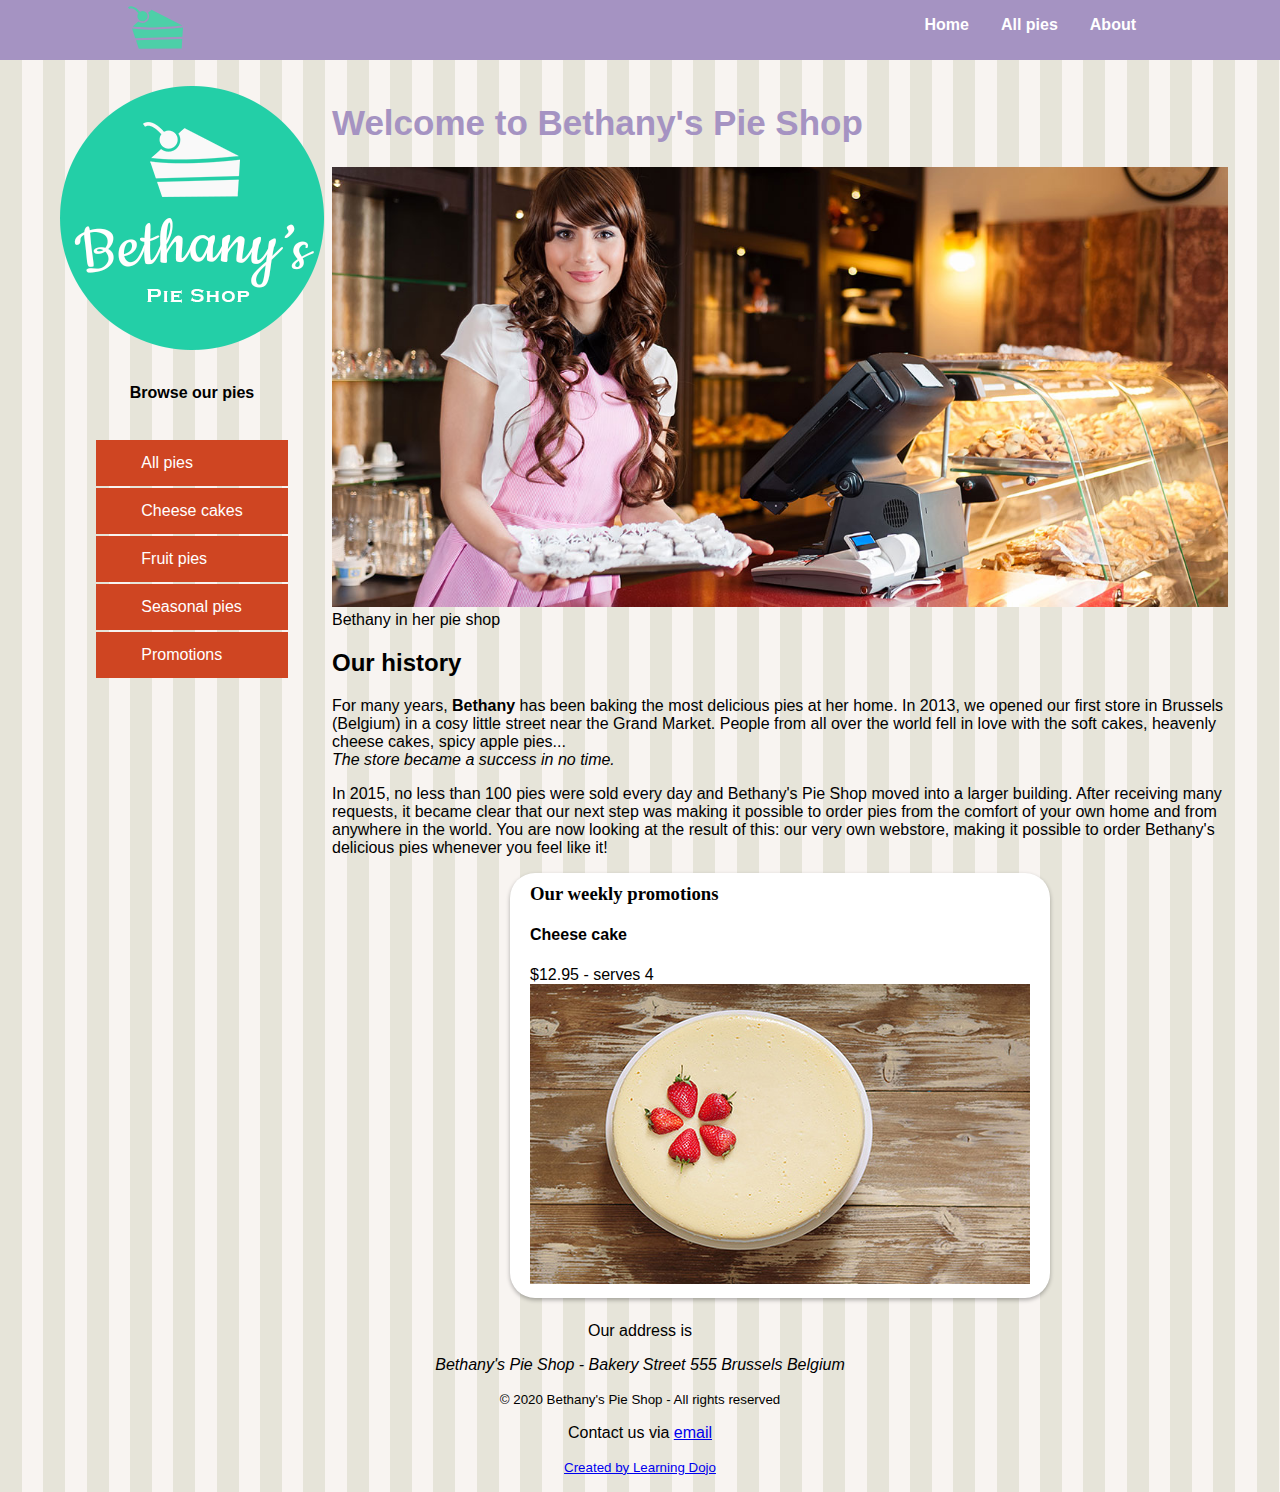
<file: index.html>
<!DOCTYPE html>
<html>

<head>
    <meta charset="utf-8">
    <title>Welcome to Bethany's Pie Shop!</title>
    <meta name="author" content="Bethany's Pie Shop">
    <meta name="description" content="Store front for Bethany's Pie Shop">
    <meta name="viewport" content="width=device-width, initial-scale=1">
    <link rel="icon" type="image/png" href="favicon.png">
    <link rel="stylesheet" type="text/css" href="css/styles.css">
</head>

<body>
    <header id="mainheader">
        <nav>
            <ul>
                <li><img src="images/cake.svg" height="55" /></li>
                <li><a href="index.html">Home</a></li>
                <li><a href="pages/pieoverview.html">All pies</a></li>
                <li><a href="pages/about.html">About</a></li>
            </ul>
        </nav>
    </header>
    <div class="mainContent">
        <aside class="leftmenu">
            <a href="index.html"><img src="images/bethanylogo.png"/></a>
            <header>
                <h4 style="text-align: center;">Browse our pies</h4>
            </header>
            <ul>
                <a href="pages/pieoverview.html"><li>All pies</li></a>
                <a href="pages/cheesecakes.html"><li>Cheese cakes</li></a>
                <a href="pages/fruitpies.html"><li>Fruit pies</li></a>
                <a href="pages/seasonalpies.html"><li>Seasonal pies</li></a>
                <a href="#promos"><li>Promotions</li></a>
            </ul>
        </aside>
        <main class="main">
            <article>
                <header>
                    <h1 class="pageTitle">Welcome to Bethany's Pie Shop</h1>
                </header>
                <img src="images/bethany-fullsize.jpg" width="100%" alt="Bethany in her pie shop" />
                <figcaption class="centerImage">Bethany in her pie shop</figcaption>
                <h2>Our history</h2>
                <p>For many years, <b>Bethany</b> has been baking the most delicious pies at her home. In 2013, we opened our first store in Brussels (Belgium) in a cosy little street near the Grand Market. People from all over the world fell in love with the soft cakes, heavenly cheese cakes, spicy apple pies...<i><br>The store became a success in no time.</i></p>
                <p>In 2015, no less than 100 pies were sold every day and Bethany's Pie Shop moved into a larger building. After receiving many requests, it became clear that our next step was making it possible to order pies from the comfort of your own home and from anywhere in the world. You are now looking at the result of this: our very own webstore, making it possible to order Bethany's delicious pies whenever you feel like it!</p>
            </article>

            <section id="promos">
                <h3 style="font-family:verdana;">Our weekly promotions</h3>
                <h4>Cheese cake</h4>
                $12.95 - serves 4<br>
                <img src="images/products/cheesecakesmall.jpg" alt="Cheese cak with strawberry" />
            </section>
        </main>

    </div>

    <footer>
        <p>Our address is </p>
        <address>Bethany's Pie Shop - Bakery Street 555 Brussels Belgium</address>
        <p><small>&copy; 2020 Bethany's Pie Shop - All rights reserved</small></p>
        <p>Contact us via <a href="mailto:info@bethanyspieshop.com">email</a></p>
        <p><small><a href="https://www.learningdojo.net">Created by Learning Dojo</a></small></p>
    </footer>

</body>

</html>
</file>
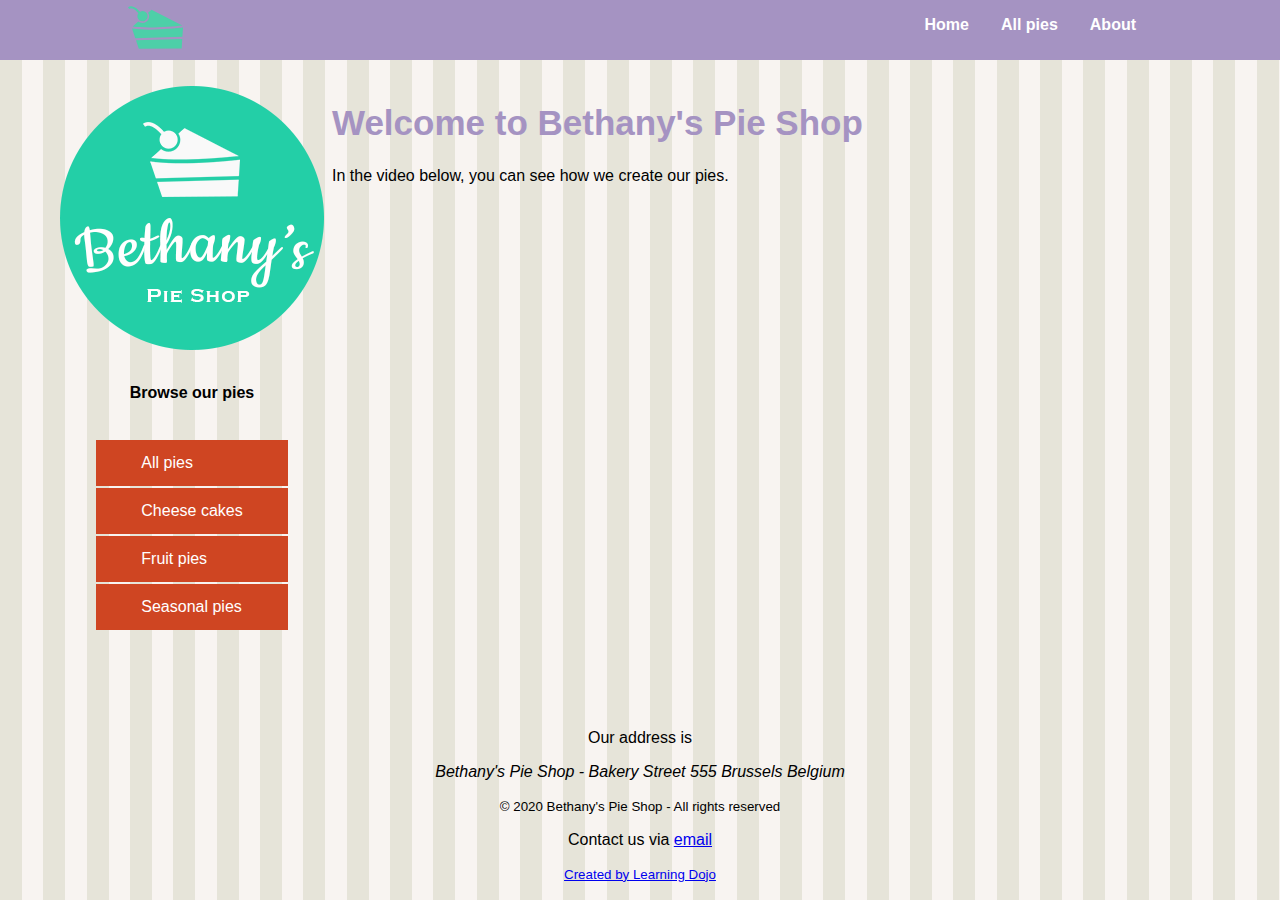
<file: pages/about.html>
<!DOCTYPE html>
<html>

<head>
    <meta charset="utf-8">
    <title>Welcome to Bethany's Pie Shop!</title>
    <meta name="author" content="Bethany's Pie Shop">
    <meta name="description" content="Store front for Bethany's Pie Shop">
    <meta name="viewport" content="width=device-width, initial-scale=1">
    <link rel="icon" type="image/png" href="favicon.png">
    <link rel="stylesheet" type="text/css" href="../css/styles.css">
</head>

<body>
    <header id="mainheader">
        <nav>
            <ul>
                <li><img src="../images/cake.svg" height="55" /></li>
                <li><a href="../index.html">Home</a></li>
                <li><a href="pieoverview.html">All pies</a></li>
                <li><a href="about.html">About</a></li>
            </ul>
        </nav>
    </header>
    <div class="mainContent">
        <aside class="leftmenu">
            <a href="index.html"><img src="../images/bethanylogo.png" /></a>

            <header>
                <h4 style="text-align: center;">Browse our pies</h4>
            </header>
            <ul>
                <a href="pieoverview.html"><li>All pies</li></a>
                <a href="cheesecakes.html"><li>Cheese cakes</li></a>
                <a href="fruitpies.html"><li>Fruit pies</li></a>
                <a href="seasonalpies.html"><li>Seasonal pies</li></a>
            </ul>
        </aside>
        <main class="main">
            <article>
                <header>
                    <h1 class="pageTitle">Welcome to Bethany's Pie Shop</h1>
                </header>
                
                <p>In the video below, you can see how we create our pies.</p>
                <div class="container">
                    <iframe class="video" src="https://www.youtube.com/embed/rmMwNp_k36I" frameborder="0" allow="accelerometer; autoplay; encrypted-media; gyroscope; picture-in-picture" allowfullscreen></iframe>
                </div>
            </article>
        </main>

    </div>
    <footer>
        <p>Our address is </p>
        <address>Bethany's Pie Shop - Bakery Street 555 Brussels Belgium</address>
        <p><small>&copy; 2020 Bethany's Pie Shop - All rights reserved</small></p>
        <p>Contact us via <a href="mailto:info@bethanyspieshop.com">email</a></p>
        <p><small><a href="https://www.learningdojo.net">Created by Learning Dojo</a></small></p>
    </footer>
</body>

</html>
</file>
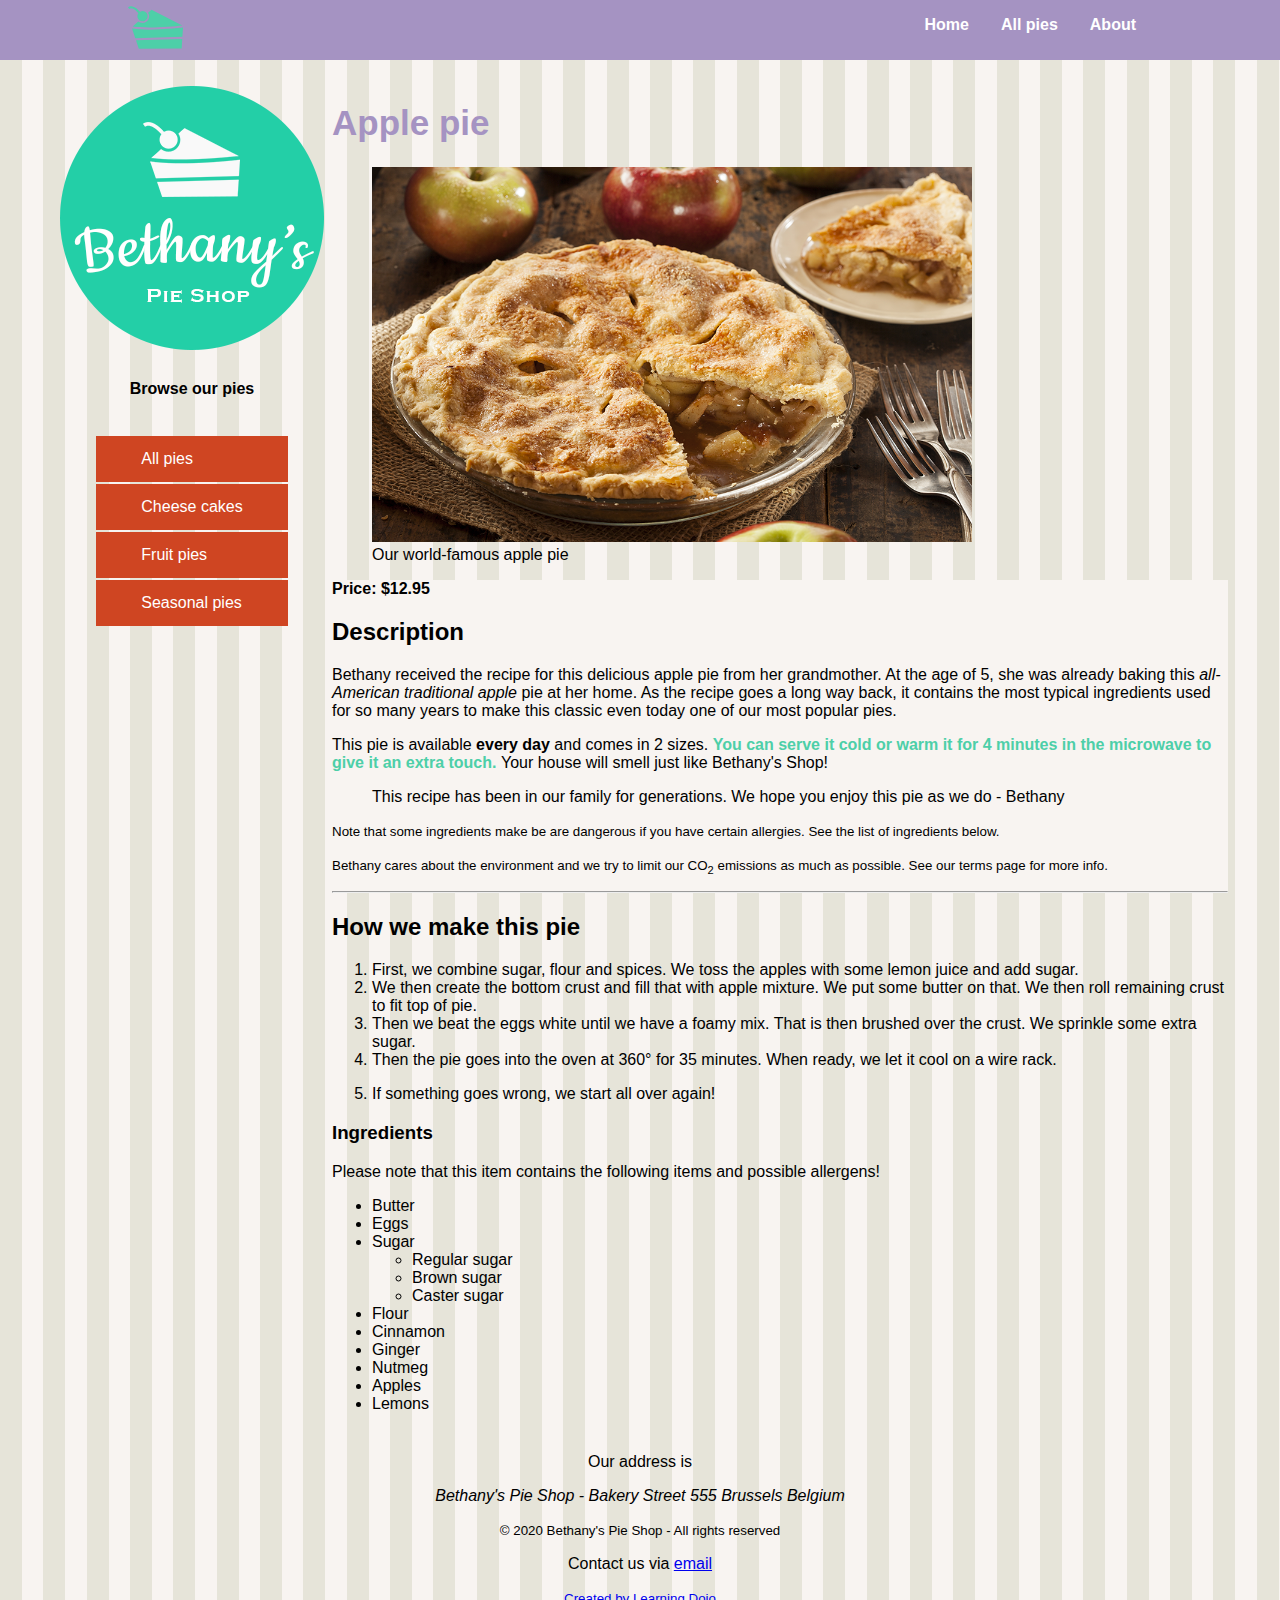
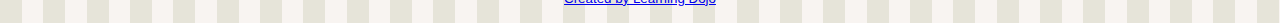
<file: pages/applepie.html>
<!DOCTYPE html>
<html>

<head>
    <meta charset="utf-8">
    <title>Welcome to Bethany's Pie Shop!</title>
    <meta name="author" content="Bethany's Pie Shop">
    <meta name="description" content="Store front for Bethany's Pie Shop">
    <meta name="viewport" content="width=device-width, initial-scale=1">
    <link rel="icon" type="image/png" href="favicon.png">
    <link rel="stylesheet" type="text/css" href="../css/styles.css">
</head>

<body>
    <header id="mainheader">
        <nav>
            <ul>
                <li><img src="../images/cake.svg" height="55" /></li>
                <li><a href="../index.html">Home</a></li>
                <li><a href="pieoverview.html">All pies</a></li>
                <li><a href="about.html">About</a></li>
            </ul>
        </nav>
    </header>
    <div class="mainContent">
        <aside class="leftmenu">
            <img src="../images/bethanylogo.png" />

            <header>
                <h4 style="text-align: center;">Browse our pies</h4>
            </header>
            <ul>
                <a href="pieoverview.html"><li>All pies</li></a>
                <a href="cheesecakes.html"><li>Cheese cakes</li></a>
                <a href="fruitpies.html"><li>Fruit pies</li></a>
                <a href="seasonalpies.html"><li>Seasonal pies</li></a>
            </ul>
        </aside>
        <main class="main">
            <article>
                <header>
                    <h1 class="pageTitle">Apple pie</h1>
                </header>
                <figure>
                    <a href="images/products/applepie.jpg"><img src="../images/products/applepie.jpg" width="600"
                            alt="Apple pie" /></a>
                    <figcaption>Our world-famous apple pie</figcaption>
                </figure>
                <div style="background-color:#f8f4f1;">
                    <strong>Price: $12.95</strong>
                    <h2>Description</h2>
                    <p>Bethany received the recipe for this delicious apple pie from her grandmother. At the age of 5, she was already baking this <em>all-American traditional apple</em> pie at her home. As the recipe goes a long way back, it contains the most typical ingredients used for so many years to make this classic even today one of our most popular pies.
                    </p>
                    <p>This pie is available <strong>every day</strong> and comes in 2 sizes. <span style="color:#4dcfa8; font-weight:bold ;">You can serve it cold or warm it for 4 minutes in the microwave to give it an extra touch. </span>Your house will smell just like Bethany's Shop!</p>
                    <p>
                        <blockquote>This recipe has been in our family for generations. We hope you enjoy this pie as we do - Bethany</blockquote>
                    </p>
                    <p><small>Note that some ingredients make be are dangerous if you have certain allergies. See the list of ingredients below.</small></p>
                    <p><small>Bethany cares about the environment and we try to limit our CO<sub>2</sub> emissions as much as possible. See our terms page for more info.</small></p>
                    <hr>
                </div>

                <h2>How we make this pie</h2>
                <!-- <ol type="a"> -->
                <ol>
                    <li>First, we combine sugar, flour and spices. We toss the apples with some lemon juice and add sugar.
                    </li>
                    <li>We then create the bottom crust and fill that with apple mixture. We put some butter on that. We then roll remaining crust to fit top of pie.
                    </li>
                    <li>Then we beat the eggs white until we have a foamy mix. That is then brushed over the crust. We sprinkle some extra sugar.
                    </li>
                    <li>Then the pie goes into the oven at 360° for 35 minutes. When ready, we let it cool on a wire rack.</li>
                </ol>
                <ol start=5>
                    <li>If something goes wrong, we start all over again!</li>
                </ol>
                <h3>Ingredients</h3>
                <p>Please note that this item contains the following items and possible allergens!</p>
                <ul>
                    <li>Butter</li>
                    <li>Eggs</li>
                    <li>Sugar</li>
                    <ul>
                        <li>Regular sugar</li>
                        <li>Brown sugar</li>
                        <li>Caster sugar</li>
                    </ul>
                    <li>Flour</li>
                    <li>Cinnamon</li>
                    <li>Ginger</li>
                    <li>Nutmeg</li>
                    <li>Apples</li>
                    <li>Lemons</li>
                </ul>

        </main>
    </div>
    <footer>
        <p>Our address is </p>
        <address>Bethany's Pie Shop - Bakery Street 555 Brussels Belgium</address>
        <p><small>&copy; 2020 Bethany's Pie Shop - All rights reserved</small></p>
        <p>Contact us via <a href="mailto:info@bethanyspieshop.com">email</a></p>
        <p><small><a href="https://www.learningdojo.net">Created by Learning Dojo</a></small></p>
    </footer>
</body>

</html>
</file>
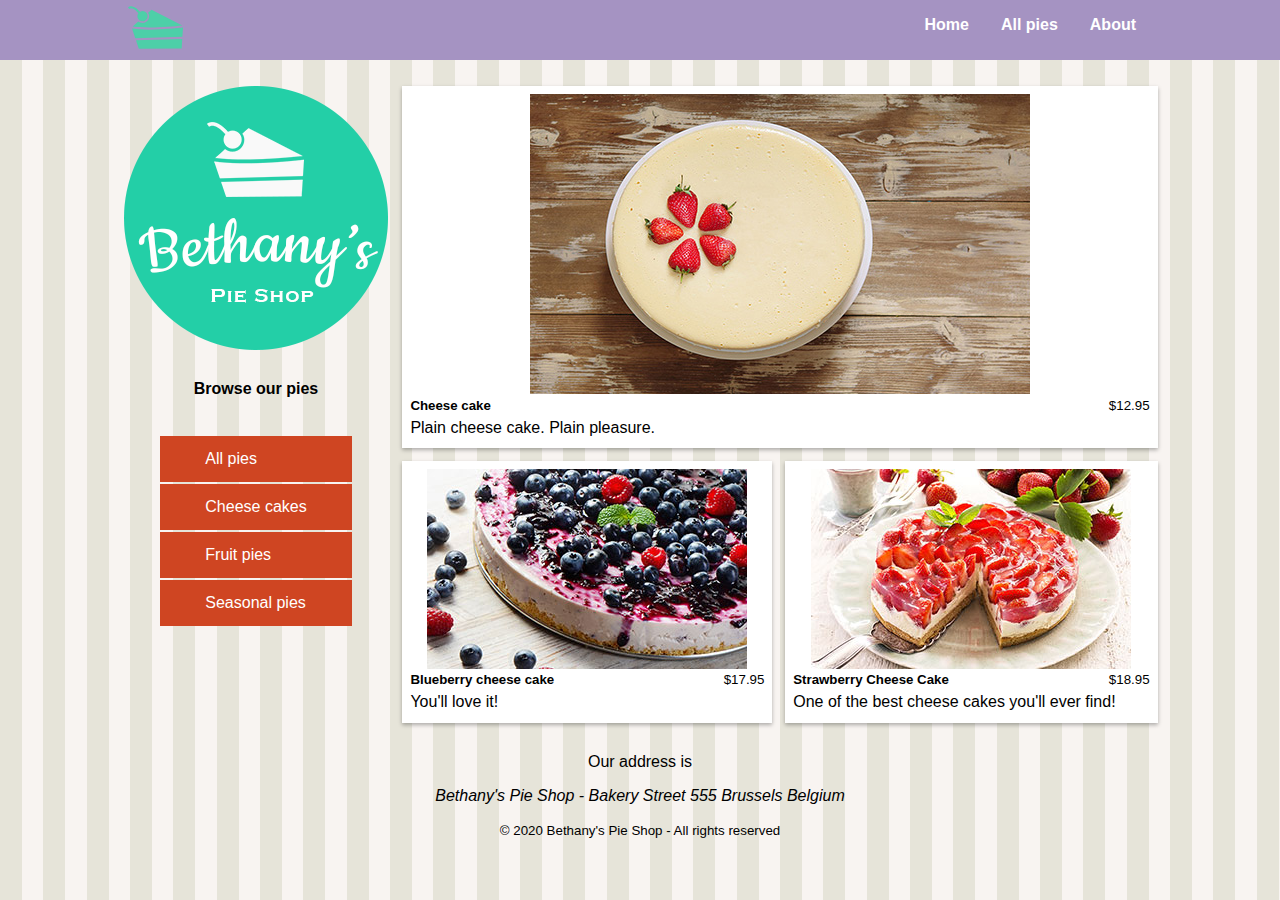
<file: pages/cheesecakes.html>
<!DOCTYPE html>
<html>

<head>
    <meta charset="utf-8">
    <title>Welcome to Bethany's Pie Shop!</title>
    <meta name="author" content="Bethany's Pie Shop">
    <meta name="description" content="Store front for Bethany's Pie Shop">
    <meta name="viewport" content="width=device-width, initial-scale=1">
    <link rel="icon" type="image/png" href="favicon.png">
    <link rel="stylesheet" type="text/css" href="../css/styles.css">
</head>

<body>
    <header id="mainheader">
        <nav>
            <ul>
                <li><img src="../images/cake.svg" height="55" /></li>
                <li><a href="../index.html">Home</a></li>
                <li><a href="pieoverview.html">All pies</a></li>
                <li><a href="about.html">About</a></li>
            </ul>
        </nav>
    </header>
    <div class="mainContent">
        <aside class="leftmenu">
            <img src="../images/bethanylogo.png" />

            <header>
                <h4 style="text-align: center;">Browse our pies</h4>
            </header>
            <ul>
                <a href="pieoverview.html"><li>All pies</li></a>
                <a href="cheesecakes.html"><li>Cheese cakes</li></a>
                <a href="fruitpies.html"><li>Fruit pies</li></a>
                <a href="seasonalpies.html"><li>Seasonal pies</li></a>
            </ul>
        </aside>
        <main class="pieGallery">
            
            <div class="pieCard" style="flex-basis: 100%;">
                <img src="../images/products/cheesecakesmall.jpg"                >
                <div class="cardRow">
                    <h5>Cheese cake</h5>
                    <small>$12.95</small>
                </div>
                <p>Plain cheese cake. Plain pleasure.</p>
            </div>

            <div class="pieCard">
                <img src="../images/products/blueberrycheesecakesmall.jpg">
                <div class="cardRow">
                    <h5>Blueberry cheese cake</h5>
                    <small>$17.95</small>
                </div>
                <p>You'll love it!</p>
            </div>

            <div class="pieCard">
                <img src="../images/products/strawberrycheesecakesmall.jpg">
                <div class="cardRow">
                    <h5>Strawberry Cheese Cake</h5>
                    <small>$18.95</small>
                </div>
                <p>One of the best cheese cakes you'll ever find!</p>
            </div>

        </main>

    </div>

    <footer>
        <p>Our address is </p>
        <address>Bethany's Pie Shop - Bakery Street 555 Brussels Belgium</address>
        <p><small>&copy; 2020 Bethany's Pie Shop - All rights reserved</small></p>
    </footer>

</body>

</html>
</file>
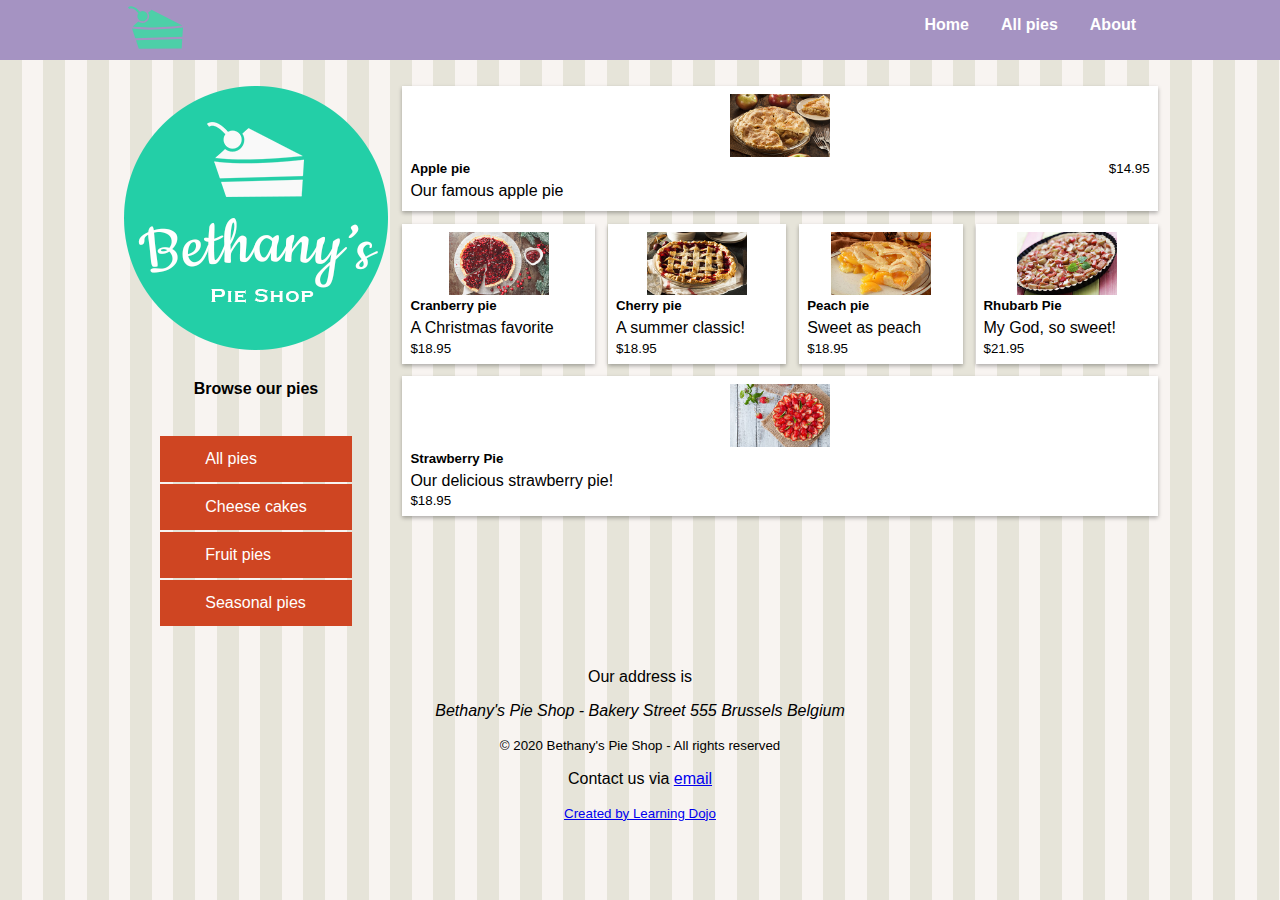
<file: pages/fruitpies.html>
<!DOCTYPE html>
<html>

<head>
    <meta charset="utf-8">
    <title>Welcome to Bethany's Pie Shop!</title>
    <meta name="author" content="Bethany's Pie Shop">
    <meta name="description" content="Store front for Bethany's Pie Shop">
    <meta name="viewport" content="width=device-width, initial-scale=1">
    <link rel="icon" type="image/png" href="favicon.png">
    <link rel="stylesheet" type="text/css" href="../css/styles.css">
</head>

<body>
    <header id="mainheader">
        <nav>
            <ul>
                <li><img src="../images/cake.svg" height="55" /></li>
                <li><a href="../index.html">Home</a></li>
                <li><a href="pieoverview.html">All pies</a></li>
                <li><a href="about.html">About</a></li>
            </ul>
        </nav>
    </header>
    <div class="mainContent">
        <aside class="leftmenu">
            <img src="../images/bethanylogo.png" />

            <header>
                <h4 style="text-align: center;">Browse our pies</h4>
            </header>
            <ul>
                <a href="pieoverview.html">
                    <li>All pies</li>
                </a>
                <a href="cheesecakes.html">
                    <li>Cheese cakes</li>
                </a>
                <a href="fruitpies.html">
                    <li>Fruit pies</li>
                </a>
                <a href="seasonalpies.html">
                    <li>Seasonal pies</li>
                </a>
            </ul>
        </aside>
        <main class="pieGallery">

            <div class="pieCard">
                <img src="../images/products/applepiesmall.jpg" width="100" height="63">
                <div class="cardRow">
                    <h5>Apple pie</h5>
                    <small>$14.95</small>
                </div>
                <p>Our famous apple pie</p>
            </div>

            <div class="pieCard">
                <img src="../images/products/cranberrypiesmall.jpg" width="100" height="63">
                <h5>Cranberry pie</h5>
                <p>A Christmas favorite</p>
                <small>$18.95</small>
            </div>

            <div class="pieCard">
                <img src="../images/products/cherrypiesmall.jpg" width="100" height="63">
                <h5>Cherry pie</h5>
                <p>A summer classic!</p>
                <small>$18.95</small>
            </div>

            <div class="pieCard">
                <img src="../images/products/peachpiesmall.jpg" width="100" height="63">
                <h5>Peach pie</h5>
                <p>Sweet as peach</p>
                <small>$18.95</small>
            </div>

            <div class="pieCard">
                <img src="../images/products/rhubarbpiesmall.jpg" width="100" height="63">
                <h5>Rhubarb Pie</h5>
                <p>My God, so sweet!</p>
                <small>$21.95</small>
            </div>

            <div class="pieCard">
                <img src="../images/products/strawberrypiesmall.jpg" width="100" height="63">
                <h5>Strawberry Pie</h5>
                <p>Our delicious strawberry pie!</p>
                <small>$18.95</small>
            </div>

        </main>
    </div>
    <footer>
        <p>Our address is </p>
        <address>Bethany's Pie Shop - Bakery Street 555 Brussels Belgium</address>
        <p><small>&copy; 2020 Bethany's Pie Shop - All rights reserved</small></p>
        <p>Contact us via <a href="mailto:info@bethanyspieshop.com">email</a></p>
        <p><small><a href="https://www.learningdojo.net">Created by Learning Dojo</a></small></p>
    </footer>
</body>

</html>
</file>
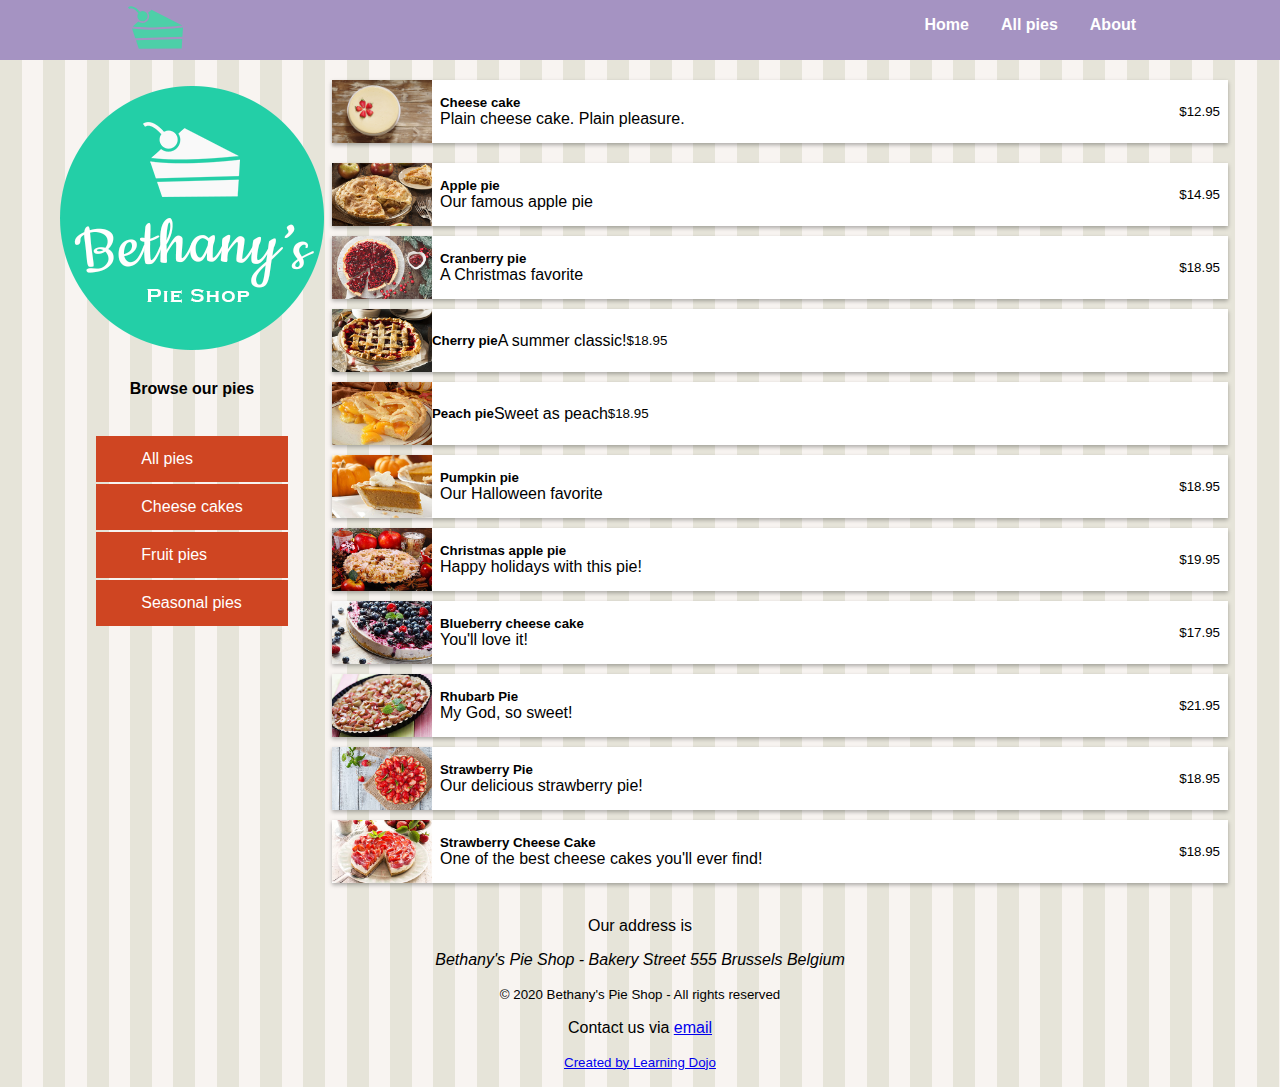
<file: pages/pieoverview.html>
<!DOCTYPE html>
<html>

<head>
    <meta charset="utf-8">
    <title>Welcome to Bethany's Pie Shop!</title>
    <meta name="author" content="Bethany's Pie Shop">
    <meta name="description" content="Store front for Bethany's Pie Shop">
    <meta name="viewport" content="width=device-width, initial-scale=1">
    <link rel="icon" type="image/png" href="favicon.png">
    <link rel="stylesheet" type="text/css" href="../css/styles.css">
</head>

<body>
    <header id="mainheader">
        <nav>
            <ul>
                <li><img src="../images/cake.svg" height="55" /></li>
                <li><a href="../index.html">Home</a></li>
                <li><a href="pieoverview.html">All pies</a></li>
                <li><a href="about.html">About</a></li>
            </ul>
        </nav>
    </header>
    <div class="mainContent">
        <aside class="leftmenu">
            <img src="../images/bethanylogo.png" />

            <header>
                <h4 style="text-align: center;">Browse our pies</h4>
            </header>
            <ul>
                <a href="pieoverview.html">
                    <li>All pies</li>
                </a>
                <a href="cheesecakes.html">
                    <li>Cheese cakes</li>
                </a>
                <a href="fruitpies.html">
                    <li>Fruit pies</li>
                </a>
                <a href="seasonalpies.html">
                    <li>Seasonal pies</li>
                </a>
            </ul>
        </aside>
        <main class="main">
            <div class="pieRow">
                <img src="../images/products/cheesecakesmall.jpg" width="100" height="63">
                <div>
                    <h5>Cheese cake</h5>
                    <p>Plain cheese cake. Plain pleasure.</p>
                </div>
                <small>$12.95</small>
            </div>
            <div class="pieRow">

            </div>
            <div class="pieRow">
                <img src="../images/products/applepiesmall.jpg" width="100" height="63">
                <div>
                    <h5>Apple pie</h5>
                    <p>Our famous apple pie</p>
                </div>
                <small>$14.95</small>
            </div>
            <div class="pieRow">
                <img src="../images/products/cranberrypiesmall.jpg" width="100" height="63">
                <div>
                    <h5>Cranberry pie</h5>
                    <p>A Christmas favorite</p>
                </div>
                <small>$18.95</small>
            </div>
            <div class="pieRow">
                <img src="../images/products/cherrypiesmall.jpg" width="100" height="63">
                <h5>Cherry pie</h5>
                <p>A summer classic!</p>
                <small>$18.95</small>
            </div>
            <div class="pieRow">
                <img src="../images/products/peachpiesmall.jpg" width="100" height="63">
                <h5>Peach pie</h5>
                <p>Sweet as peach</p>
                <small>$18.95</small>
            </div>
            <div class="pieRow">
                <img src="../images/products/pumpkinpiesmall.jpg" width="100" height="63">
                <div>
                    <h5>Pumpkin pie</h5>
                    <p>Our Halloween favorite</p>
                </div>
                <small>$18.95</small>
            </div>
            <div class="pieRow">
                <img src="../images/products/christmasapplepiesmall.jpg" width="100" height="63">
                <div>
                    <h5>Christmas apple pie</h5>
                    <p>Happy holidays with this pie!</p>
                </div>
                <small>$19.95</small>
            </div>
            <div class="pieRow">
                <img src="../images/products/blueberrycheesecakesmall.jpg" width="100" height="63">
                <div>
                    <h5>Blueberry cheese cake</h5>
                    <p>You'll love it!</p>
                </div>
                <small>$17.95</small>
            </div>
            <div class="pieRow">
                <img src="../images/products/rhubarbpiesmall.jpg" width="100" height="63">
                <div>
                    <h5>Rhubarb Pie</h5>
                    <p>My God, so sweet!</p>
                </div>
                <small>$21.95</small>
            </div>
            <div class="pieRow">
                <img src="../images/products/strawberrypiesmall.jpg" width="100" height="63">
                <div>
                    <h5>Strawberry Pie</h5>
                    <p>Our delicious strawberry pie!</p>
                </div>
                <small>$18.95</small>
            </div>
            <div class="pieRow">
                <img src="../images/products/strawberrycheesecakesmall.jpg" width="100">
                <div>
                    <h5>Strawberry Cheese Cake</h5>
                    <p>One of the best cheese cakes you'll ever find!</p>
                </div>
                <small>$18.95</small>

            </div>
        </main>
    </div>
    <footer>
        <p>Our address is </p>
        <address>Bethany's Pie Shop - Bakery Street 555 Brussels Belgium</address>
        <p><small>&copy; 2020 Bethany's Pie Shop - All rights reserved</small></p>
        <p>Contact us via <a href="mailto:info@bethanyspieshop.com">email</a></p>
        <p><small><a href="https://www.learningdojo.net">Created by Learning Dojo</a></small></p>
    </footer>
</body>

</html>
</file>
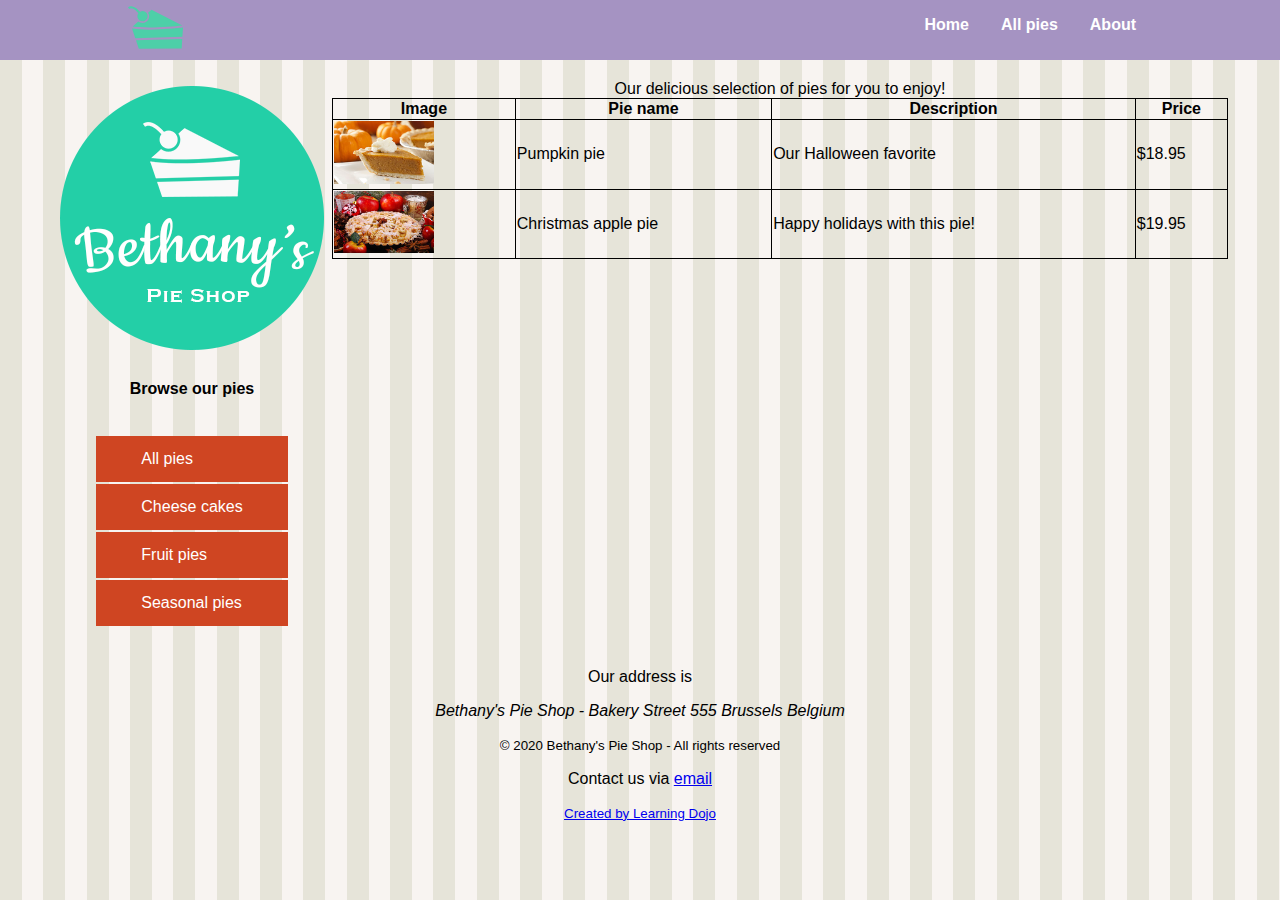
<file: pages/seasonalpies.html>
<!DOCTYPE html>
<html>

<head>
    <meta charset="utf-8">
    <title>Welcome to Bethany's Pie Shop!</title>
    <meta name="author" content="Bethany's Pie Shop">
    <meta name="description" content="Store front for Bethany's Pie Shop">
    <meta name="viewport" content="width=device-width, initial-scale=1">
    <link rel="icon" type="image/png" href="favicon.png">
    <link rel="stylesheet" type="text/css" href="../css/styles.css">
</head>

<body>
    <header id="mainheader">
        <nav>
            <ul>
                <li><img src="../images/cake.svg" height="55" /></li>
                <li><a href="../index.html">Home</a></li>
                <li><a href="pieoverview.html">All pies</a></li>
                <li><a href="about.html">About</a></li>
            </ul>
        </nav>
    </header>
    <div class="mainContent">
        <aside class="leftmenu">
            <img src="../images/bethanylogo.png" />

            <header>
                <h4 style="text-align: center;">Browse our pies</h4>
            </header>
            <ul>
                <a href="pieoverview.html"><li>All pies</li></a>
                <a href="cheesecakes.html"><li>Cheese cakes</li></a>
                <a href="fruitpies.html"><li>Fruit pies</li></a>
                <a href="seasonalpies.html"><li>Seasonal pies</li></a>
            </ul>
        </aside>
        <main class="main">
            <table border="1"
                style="width:100%;border: 1px solid black;border-collapse: collapse; padding: 20px;border-spacing: 5px;">
                <caption>
                    Our delicious selection of pies for you to enjoy!
                </caption>
                <thead>
                    <tr>
                        <th>Image</th>
                        <th>Pie name</th>
                        <th>Description</th>
                        <th>Price</th>
                    </tr>
                </thead>
                <tbody>

                    <tr>
                        <td><img src="../images/products/pumpkinpiesmall.jpg" width="100"></td>
                        <td>Pumpkin pie</td>
                        <td>Our Halloween favorite</td>
                        <td>$18.95</td>
                    </tr>
                    <tr>
                        <td><img src="../images/products/christmasapplepiesmall.jpg" width="100"></td>
                        <td>Christmas apple pie</td>
                        <td>Happy holidays with this pie!</td>
                        <td>$19.95</td>
                    </tr>
                </tbody>
            </table>
        </main>
    </div>
    <footer>
        <p>Our address is </p>
        <address>Bethany's Pie Shop - Bakery Street 555 Brussels Belgium</address>
        <p><small>&copy; 2020 Bethany's Pie Shop - All rights reserved</small></p>
        <p>Contact us via <a href="mailto:info@bethanyspieshop.com">email</a></p>
        <p><small><a href="https://www.learningdojo.net">Created by Learning Dojo</a></small></p>
    </footer>
</body>

</html>
</file>
<file: css/styles.css>
/*Main Area*/
body {
    margin-top: 0px;
    font-family: 'Segoe UI', Tahoma, Geneva, Verdana, sans-serif;
    margin-left: auto;
    margin-right: auto;
    background-color: #e6e4d9;
    background-image: url('../images/pattern.png');
}

#mainheader {
    background-color: #a593c2;
}

/*Top Menu*/

nav {
    height: 60px;
    width: 80%;
    margin: 0 auto 20px;
}

nav>ul {
    list-style-type: none;
    margin: 0;
    padding: 0;
    overflow: hidden;
    display: flex;
    justify-content: space-around;
}

nav>ul>li:nth-child(1){
    flex-grow: 1;
}

/*nav>ul>li {
    float: left;
}*/

nav>ul>li a {
    display: block;
    color: white;
    text-align: center;
    padding: 16px;
    text-decoration: none;
    font-weight: bold;
}

/*Side Menu*/

.leftmenu ul{
    padding-inline-start: 0;
    margin-right: 0;
}

.leftmenu ul>a>li{
    background-color: #cf4522;
    color: #fff;
    list-style: none;
    padding: 14px 45px;
    display: block;
    cursor: pointer;
    margin-bottom: 2px;
}

.leftmenu ul>a>li:hover{
    background-color: #B43110;
}

.leftmenu ul>a{
    text-decoration: none;
    color: #fff;
}

.leftmenu{
    display: flex;
    flex-direction: column;
    align-items: center;
}

/*Main Content*/

.mainContent{
    display: flex;
    flex-direction: row;
    justify-content: center;
    flex-wrap: wrap;
}

.pageTitle{
    font-size:35px;
    color:#a593c2;
}

.centerImage{
    align-self: flex-end;
}

/*Pie Rows*/

.main{
    display: flex;
    flex-direction: column;
    flex-basis: 70%;
}

.pieRow{
    display: flex;
    flex-direction: row;
    margin-bottom: 10px;
    flex-wrap: wrap;
    align-items: center;
    background-color: #fff;
    box-shadow: 0 2px 4px rgba(0, 0, 0, .3);
    padding-right: .5rem;
}

.pieRow h5, .pieRow p{
    margin: 0;
}

.pieRow > div{
    flex-grow: 2;
    padding-left: .5rem;
}

.pieRow > small{
    flex-shrink: 3;
}

.pieGallery{
    display: flex;
    flex-direction: row;
    flex-basis: 60%;
    flex-wrap: wrap;
    align-content: flex-start;
}

.pieGallery > .pieCard:nth-child(1){
    flex-basis: 100%;
}

.pieCard{
    display: flex;
    flex-flow: column wrap;
    margin: .4rem;
    padding: .5rem;
    background-color: #fff;
    box-shadow: 0 2px 4px rgba(0, 0, 0, .3);
    flex-grow: 2;
}

.pieCard h5, .pieCard p{
    margin: .2rem 0;
}

.pieCard > img{
    align-self: center;
}

#promos{
    align-self: center;
    background-color: #fff;
    padding: 10px 20px;
    box-shadow: 0 2px 4px rgba(0, 0, 0, .3);
    border-radius: 25px;
}

#promos > h3{
    margin: 0;
}

.cardRow{
    display: flex;
    flex-direction: row;
    justify-content: space-between;
    align-items: center;
}

/*About*/
.container {
    position: relative;
    width: 100%;
    height: 0;
    padding-bottom: 56.25%;
}
.video {
    position: absolute;
    top: 0;
    left: 0;
    width: 100%;
    height: 100%;
}


/*Footer*/

footer {
    display: flex;
    flex-direction: column;
    align-items: center;
    margin-top: 1rem;
}

footer > p, footer > address{
    margin: .5rem 0;
}

/*Responsive code*/
@media screen and (max-width: 600px) {
    .leftmenu{
        order: 2;
    }
    .main{
        flex-basis: 90%!important;
    }
    .pieGallery{
        flex-basis: 90%!important;
    }
}

/*Test*/
.box{
    width: 200px;
    height: 100px;
    background-color: red;
    margin: 5px 10px;
}
</file>
